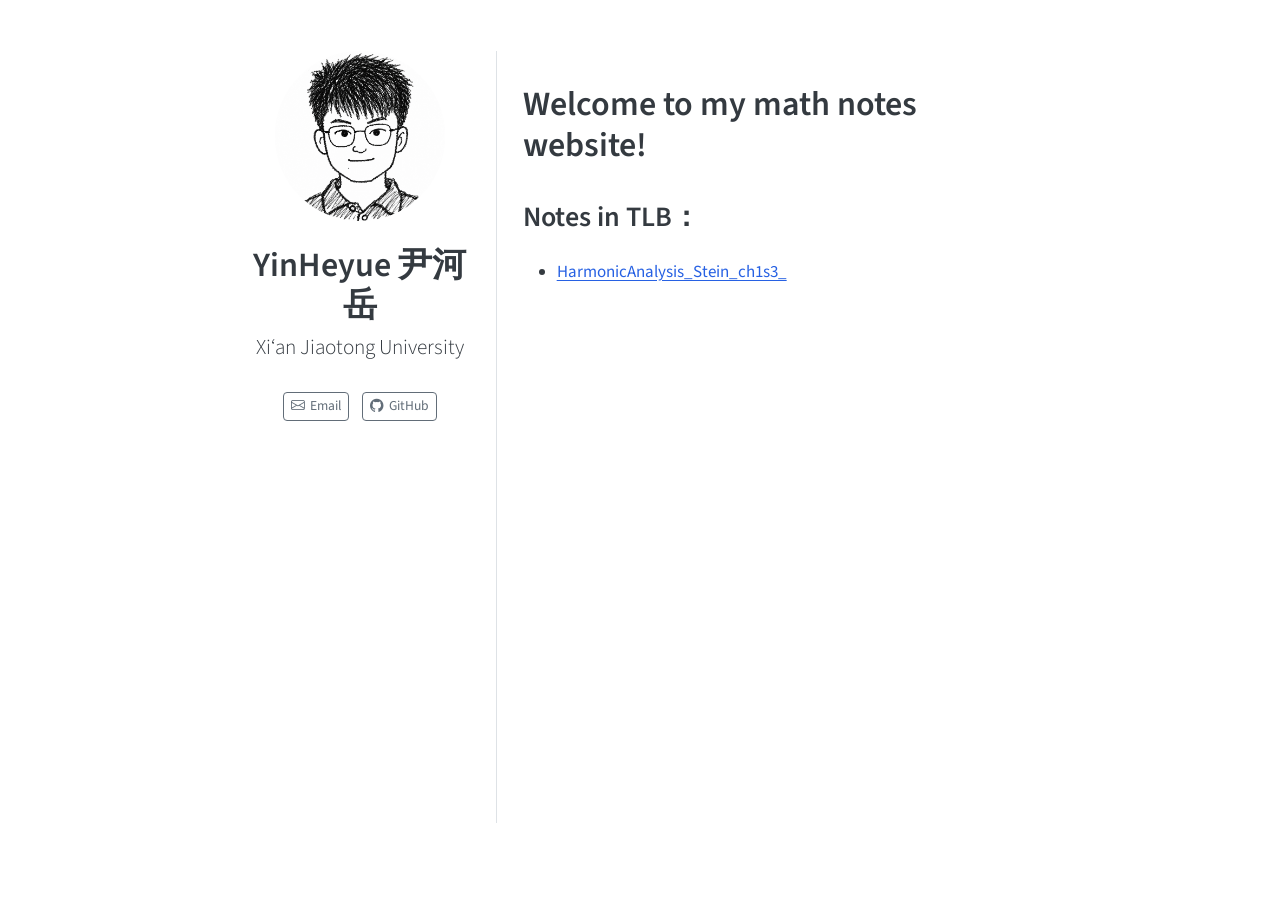
<file: index.html>
<!DOCTYPE html>
<html xmlns="http://www.w3.org/1999/xhtml" lang="en" xml:lang="en"><head>

<meta charset="utf-8">
<meta name="generator" content="quarto-1.10.19">

<meta name="viewport" content="width=device-width, initial-scale=1.0, user-scalable=yes">


<title>YinHeyue 尹河岳 – Henry‘s Math Notes</title>
<style>
/* Default styles provided by pandoc.
** See https://pandoc.org/MANUAL.html#variables-for-html for config info.
*/
span.smallcaps{font-variant: small-caps;}
div.columns{display: flex; gap: 1.5em;}
div.column{flex: auto;}
@media screen {
div.columns{gap: min(4vw, 1.5em);}
div.column{overflow-x: auto;}
}
div.hanging-indent{margin-left: 1.5em; text-indent: -1.5em;}
ul.task-list{list-style: none;}
ul.task-list li input[type="checkbox"] {
  width: 0.8em;
  margin: 0 0.8em 0.2em -1em; /* quarto-specific, see https://github.com/quarto-dev/quarto-cli/issues/4556 */ 
  vertical-align: middle;
}
</style>


<script src="site_libs/quarto-nav/quarto-nav.js"></script>
<script src="site_libs/clipboard/clipboard.min.js"></script>
<script src="site_libs/quarto-search/autocomplete.umd.js"></script>
<script src="site_libs/quarto-search/fuse.min.js"></script>
<script src="site_libs/quarto-search/quarto-search.js"></script>
<meta name="quarto:offset" content="./">
<script src="site_libs/quarto-html/quarto.js" type="module"></script>
<script src="site_libs/quarto-html/tabsets/tabsets.js" type="module"></script>
<script src="site_libs/quarto-html/popper.min.js"></script>
<script src="site_libs/quarto-html/tippy.umd.min.js"></script>
<link href="site_libs/quarto-html/tippy.css" rel="stylesheet">
<link href="site_libs/quarto-html/quarto-syntax-highlighting-bf27225e3a48a9273f3daa8f8e829971.css" rel="stylesheet" id="quarto-text-highlighting-styles">
<script src="site_libs/bootstrap/bootstrap.min.js"></script>
<link href="site_libs/bootstrap/bootstrap-icons.css" rel="stylesheet">
<link href="site_libs/bootstrap/bootstrap-445b8638c3d06994fee0907d791121c4.min.css" rel="stylesheet" append-hash="true" id="quarto-bootstrap" data-mode="light">
<script id="quarto-search-options" type="application/json">{
  "location": "sidebar",
  "copy-button": false,
  "collapse-after": 3,
  "panel-placement": "start",
  "type": "textbox",
  "limit": 50,
  "keyboard-shortcut": [
    "f",
    "/",
    "s"
  ],
  "show-item-context": false,
  "language": {
    "search-no-results-text": "No results",
    "search-matching-documents-text": "matching documents",
    "search-copy-link-title": "Copy link to search",
    "search-hide-matches-text": "Hide additional matches",
    "search-more-match-text": "more match in this document",
    "search-more-matches-text": "more matches in this document",
    "search-clear-button-title": "Clear",
    "search-text-placeholder": "",
    "search-detached-cancel-button-title": "Cancel",
    "search-submit-button-title": "Submit",
    "search-label": "Search"
  }
}</script>


<link rel="stylesheet" href="styles.css">
</head>

<body class="fullcontent quarto-light">

<div id="quarto-search-results"></div>
<!-- content -->
<div id="quarto-content" class="quarto-container page-columns page-rows-contents page-layout-article">
<!-- sidebar -->
<!-- margin-sidebar -->
    
<!-- main -->
<div class="quarto-about-trestles">
  <div class="about-entity">
    <img src="images/yhy.png" class="about-image
  round " style="height: 10em; width: 10em;">
<header id="title-block-header" class="quarto-title-block default">
<div class="quarto-title">
<h1 class="title">YinHeyue 尹河岳</h1>
<p class="subtitle lead">Xi‘an Jiaotong University</p>
</div>
<div class="quarto-title-meta">
  </div>
</header>
    <div class="about-links">
  <a href="mailto:yinheyue@stu.xjtu.com" class="about-link" rel="" target="">
    <i class="bi bi-envelope"></i>
     <span class="about-link-text">Email</span>
  </a>
  <a href="https://github.com/Cosecant-yhy" class="about-link" rel="" target="">
    <i class="bi bi-github"></i>
     <span class="about-link-text">GitHub</span>
  </a>
</div>
  </div>
  <div class="about-contents"><main class="content" id="quarto-document-content">
<section id="welcome-to-my-math-notes-website" class="level1">
<h1>Welcome to my math notes website!</h1>
<section id="notes-in-tlb" class="level2">
<h2 data-anchor-id="notes-in-tlb">Notes in TLB：</h2>
<ul>
<li><a href="./notes/HarmonicAnalysis_Stein_ch1s3/HarmonicAnalysis_Stein_ch1s3.html">HarmonicAnalysis_Stein_ch1s3_</a></li>
</ul>
<!-- - [分析学笔记（PDF）](pdf/Small perturbation solutions for elliptic equations -- Savin, Ovidiu.pdf) -->


</section>
</section>
</main></div>
</div>
 <!-- /main -->
<script id="quarto-html-after-body" type="application/javascript">
  window.document.addEventListener("DOMContentLoaded", function (event) {
    const isCodeAnnotation = (el) => {
      for (const clz of el.classList) {
        if (clz.startsWith('code-annotation-')) {                     
          return true;
        }
      }
      return false;
    }
    const onCopySuccess = function(e) {
      // button target
      const button = e.trigger;
      // don't keep focus
      button.blur();
      // flash "checked"
      button.classList.add('code-copy-button-checked');
      var currentTitle = button.getAttribute("title");
      button.setAttribute("title", "Copied!");
      let tooltip;
      if (window.bootstrap) {
        button.setAttribute("data-bs-toggle", "tooltip");
        button.setAttribute("data-bs-placement", "left");
        button.setAttribute("data-bs-title", "Copied!");
        tooltip = new bootstrap.Tooltip(button, 
          { trigger: "manual", 
            customClass: "code-copy-button-tooltip",
            offset: [0, -8]});
        tooltip.show();    
      }
      setTimeout(function() {
        if (tooltip) {
          tooltip.hide();
          button.removeAttribute("data-bs-title");
          button.removeAttribute("data-bs-toggle");
          button.removeAttribute("data-bs-placement");
        }
        button.setAttribute("title", currentTitle);
        button.classList.remove('code-copy-button-checked');
      }, 1000);
      // clear code selection
      e.clearSelection();
    }
    const getTextToCopy = function(trigger) {
      const outerScaffold = trigger.parentElement.cloneNode(true);
      const codeEl = outerScaffold.querySelector('code');
      for (const childEl of codeEl.children) {
        if (isCodeAnnotation(childEl)) {
          childEl.remove();
        }
      }
      return codeEl.innerText;
    }
    const clipboard = new window.ClipboardJS('.code-copy-button:not([data-in-quarto-modal])', {
      text: getTextToCopy
    });
    clipboard.on('success', onCopySuccess);
    if (window.document.getElementById('quarto-embedded-source-code-modal')) {
      const clipboardModal = new window.ClipboardJS('.code-copy-button[data-in-quarto-modal]', {
        text: getTextToCopy,
        container: window.document.getElementById('quarto-embedded-source-code-modal')
      });
      clipboardModal.on('success', onCopySuccess);
    }
      var localhostRegex = new RegExp(/^(?:http|https):\/\/localhost\:?[0-9]*\//);
      var mailtoRegex = new RegExp(/^mailto:/);
        var filterRegex = new RegExp('/' + window.location.host + '/');
      var isInternal = (href) => {
          return filterRegex.test(href) || localhostRegex.test(href) || mailtoRegex.test(href);
      }
      // Inspect non-navigation links and adorn them if external
     var links = window.document.querySelectorAll('a[href]:not(.nav-link):not(.navbar-brand):not(.toc-action):not(.sidebar-link):not(.sidebar-item-toggle):not(.pagination-link):not(.no-external):not([aria-hidden]):not(.dropdown-item):not(.quarto-navigation-tool):not(.about-link)');
      for (var i=0; i<links.length; i++) {
        const link = links[i];
        if (!isInternal(link.href)) {
          // undo the damage that might have been done by quarto-nav.js in the case of
          // links that we want to consider external
          if (link.dataset.originalHref !== undefined) {
            link.href = link.dataset.originalHref;
          }
        }
      }
    function tippyHover(el, contentFn, onTriggerFn, onUntriggerFn) {
      const config = {
        allowHTML: true,
        maxWidth: 500,
        delay: 100,
        arrow: false,
        appendTo: function(el) {
            return el.parentElement;
        },
        interactive: true,
        interactiveBorder: 10,
        theme: 'quarto',
        placement: 'bottom-start',
      };
      if (contentFn) {
        config.content = contentFn;
      }
      if (onTriggerFn) {
        config.onTrigger = onTriggerFn;
      }
      if (onUntriggerFn) {
        config.onUntrigger = onUntriggerFn;
      }
      window.tippy(el, config); 
    }
    const noterefs = window.document.querySelectorAll('a[role="doc-noteref"]');
    for (var i=0; i<noterefs.length; i++) {
      const ref = noterefs[i];
      tippyHover(ref, function() {
        // use id or data attribute instead here
        let href = ref.getAttribute('data-footnote-href') || ref.getAttribute('href');
        try { href = new URL(href).hash; } catch {}
        const id = href.replace(/^#\/?/, "");
        const note = window.document.getElementById(id);
        if (note) {
          return note.innerHTML;
        } else {
          return "";
        }
      });
    }
    const xrefs = window.document.querySelectorAll('a.quarto-xref');
    const processXRef = (id, note) => {
      // Strip column container classes
      const stripColumnClz = (el) => {
        el.classList.remove("page-full", "page-columns");
        if (el.children) {
          for (const child of el.children) {
            stripColumnClz(child);
          }
        }
      }
      stripColumnClz(note)
      if (id === null || id.startsWith('sec-')) {
        // Special case sections, only their first couple elements
        const container = document.createElement("div");
        if (note.children && note.children.length > 2) {
          container.appendChild(note.children[0].cloneNode(true));
          for (let i = 1; i < note.children.length; i++) {
            const child = note.children[i];
            if (child.tagName === "P" && child.innerText === "") {
              continue;
            } else {
              container.appendChild(child.cloneNode(true));
              break;
            }
          }
          if (window.Quarto?.typesetMath) {
            window.Quarto.typesetMath(container);
          }
          return container.innerHTML
        } else {
          if (window.Quarto?.typesetMath) {
            window.Quarto.typesetMath(note);
          }
          return note.innerHTML;
        }
      } else {
        // Remove any anchor links if they are present
        const anchorLink = note.querySelector('a.anchorjs-link');
        if (anchorLink) {
          anchorLink.remove();
        }
        if (window.Quarto?.typesetMath) {
          window.Quarto.typesetMath(note);
        }
        if (note.classList.contains("callout")) {
          return note.outerHTML;
        } else {
          return note.innerHTML;
        }
      }
    }
    for (var i=0; i<xrefs.length; i++) {
      const xref = xrefs[i];
      tippyHover(xref, undefined, function(instance) {
        instance.disable();
        let url = xref.getAttribute('href');
        let hash = undefined; 
        if (url.startsWith('#')) {
          hash = url;
        } else {
          try { hash = new URL(url).hash; } catch {}
        }
        if (hash) {
          const id = hash.replace(/^#\/?/, "");
          const note = window.document.getElementById(id);
          if (note !== null) {
            try {
              const html = processXRef(id, note.cloneNode(true));
              instance.setContent(html);
            } finally {
              instance.enable();
              instance.show();
            }
          } else {
            // See if we can fetch this
            fetch(url.split('#')[0])
            .then(res => res.text())
            .then(html => {
              const parser = new DOMParser();
              const htmlDoc = parser.parseFromString(html, "text/html");
              const note = htmlDoc.getElementById(id);
              if (note !== null) {
                const html = processXRef(id, note);
                instance.setContent(html);
              } 
            }).finally(() => {
              instance.enable();
              instance.show();
            });
          }
        } else {
          // See if we can fetch a full url (with no hash to target)
          // This is a special case and we should probably do some content thinning / targeting
          fetch(url)
          .then(res => res.text())
          .then(html => {
            const parser = new DOMParser();
            const htmlDoc = parser.parseFromString(html, "text/html");
            const note = htmlDoc.querySelector('main.content');
            if (note !== null) {
              // This should only happen for chapter cross references
              // (since there is no id in the URL)
              // remove the first header
              if (note.children.length > 0 && note.children[0].tagName === "HEADER") {
                note.children[0].remove();
              }
              const html = processXRef(null, note);
              instance.setContent(html);
            } 
          }).finally(() => {
            instance.enable();
            instance.show();
          });
        }
      }, function(instance) {
      });
    }
        let selectedAnnoteEl;
        const selectorForAnnotation = ( cell, annotation) => {
          let cellAttr = 'data-code-cell="' + cell + '"';
          let lineAttr = 'data-code-annotation="' +  annotation + '"';
          const selector = 'span[' + cellAttr + '][' + lineAttr + ']';
          return selector;
        }
        const selectCodeLines = (annoteEl) => {
          const doc = window.document;
          const targetCell = annoteEl.getAttribute("data-target-cell");
          const targetAnnotation = annoteEl.getAttribute("data-target-annotation");
          const annoteSpan = window.document.querySelector(selectorForAnnotation(targetCell, targetAnnotation));
          const lines = annoteSpan.getAttribute("data-code-lines").split(",");
          const lineIds = lines.map((line) => {
            return targetCell + "-" + line;
          })
          let top = null;
          let height = null;
          let parent = null;
          if (lineIds.length > 0) {
              //compute the position of the single el (top and bottom and make a div)
              const el = window.document.getElementById(lineIds[0]);
              top = el.offsetTop;
              height = el.offsetHeight;
              parent = el.parentElement.parentElement;
            if (lineIds.length > 1) {
              const lastEl = window.document.getElementById(lineIds[lineIds.length - 1]);
              const bottom = lastEl.offsetTop + lastEl.offsetHeight;
              height = bottom - top;
            }
            if (top !== null && height !== null && parent !== null) {
              // cook up a div (if necessary) and position it 
              let div = window.document.getElementById("code-annotation-line-highlight");
              if (div === null) {
                div = window.document.createElement("div");
                div.setAttribute("id", "code-annotation-line-highlight");
                div.style.position = 'absolute';
                parent.appendChild(div);
              }
              div.style.top = top - 2 + "px";
              div.style.height = height + 4 + "px";
              div.style.left = 0;
              let gutterDiv = window.document.getElementById("code-annotation-line-highlight-gutter");
              if (gutterDiv === null) {
                gutterDiv = window.document.createElement("div");
                gutterDiv.setAttribute("id", "code-annotation-line-highlight-gutter");
                gutterDiv.style.position = 'absolute';
                const codeCell = window.document.getElementById(targetCell);
                const gutter = codeCell.querySelector('.code-annotation-gutter');
                gutter.appendChild(gutterDiv);
              }
              gutterDiv.style.top = top - 2 + "px";
              gutterDiv.style.height = height + 4 + "px";
            }
            selectedAnnoteEl = annoteEl;
          }
        };
        const unselectCodeLines = () => {
          const elementsIds = ["code-annotation-line-highlight", "code-annotation-line-highlight-gutter"];
          elementsIds.forEach((elId) => {
            const div = window.document.getElementById(elId);
            if (div) {
              div.remove();
            }
          });
          selectedAnnoteEl = undefined;
        };
          // Handle positioning of the toggle
      window.addEventListener(
        "resize",
        throttle(() => {
          elRect = undefined;
          if (selectedAnnoteEl) {
            selectCodeLines(selectedAnnoteEl);
          }
        }, 10)
      );
      function throttle(fn, ms) {
      let throttle = false;
      let timer;
        return (...args) => {
          if(!throttle) { // first call gets through
              fn.apply(this, args);
              throttle = true;
          } else { // all the others get throttled
              if(timer) clearTimeout(timer); // cancel #2
              timer = setTimeout(() => {
                fn.apply(this, args);
                timer = throttle = false;
              }, ms);
          }
        };
      }
        // Attach click handler to the DT
        const annoteDls = window.document.querySelectorAll('dt[data-target-cell]');
        for (const annoteDlNode of annoteDls) {
          annoteDlNode.addEventListener('click', (event) => {
            const clickedEl = event.target;
            if (clickedEl !== selectedAnnoteEl) {
              unselectCodeLines();
              const activeEl = window.document.querySelector('dt[data-target-cell].code-annotation-active');
              if (activeEl) {
                activeEl.classList.remove('code-annotation-active');
              }
              selectCodeLines(clickedEl);
              clickedEl.classList.add('code-annotation-active');
            } else {
              // Unselect the line
              unselectCodeLines();
              clickedEl.classList.remove('code-annotation-active');
            }
          });
        }
    const findCites = (el) => {
      const parentEl = el.parentElement;
      if (parentEl) {
        const cites = parentEl.dataset.cites;
        if (cites) {
          return {
            el,
            cites: cites.split(' ')
          };
        } else {
          return findCites(el.parentElement)
        }
      } else {
        return undefined;
      }
    };
    var bibliorefs = window.document.querySelectorAll('a[role="doc-biblioref"]');
    for (var i=0; i<bibliorefs.length; i++) {
      const ref = bibliorefs[i];
      const citeInfo = findCites(ref);
      if (citeInfo) {
        tippyHover(citeInfo.el, function() {
          var popup = window.document.createElement('div');
          citeInfo.cites.forEach(function(cite) {
            var citeDiv = window.document.createElement('div');
            citeDiv.classList.add('hanging-indent');
            citeDiv.classList.add('csl-entry');
            var biblioDiv = window.document.getElementById('ref-' + cite);
            if (biblioDiv) {
              citeDiv.innerHTML = biblioDiv.innerHTML;
            }
            popup.appendChild(citeDiv);
          });
          return popup.innerHTML;
        });
      }
    }
  });
  </script>
</div> <!-- /content -->




</body></html>
</file>
<file: site_libs/quarto-html/tippy.css>
.tippy-box[data-animation=fade][data-state=hidden]{opacity:0}[data-tippy-root]{max-width:calc(100vw - 10px)}.tippy-box{position:relative;background-color:#333;color:#fff;border-radius:4px;font-size:14px;line-height:1.4;white-space:normal;outline:0;transition-property:transform,visibility,opacity}.tippy-box[data-placement^=top]>.tippy-arrow{bottom:0}.tippy-box[data-placement^=top]>.tippy-arrow:before{bottom:-7px;left:0;border-width:8px 8px 0;border-top-color:initial;transform-origin:center top}.tippy-box[data-placement^=bottom]>.tippy-arrow{top:0}.tippy-box[data-placement^=bottom]>.tippy-arrow:before{top:-7px;left:0;border-width:0 8px 8px;border-bottom-color:initial;transform-origin:center bottom}.tippy-box[data-placement^=left]>.tippy-arrow{right:0}.tippy-box[data-placement^=left]>.tippy-arrow:before{border-width:8px 0 8px 8px;border-left-color:initial;right:-7px;transform-origin:center left}.tippy-box[data-placement^=right]>.tippy-arrow{left:0}.tippy-box[data-placement^=right]>.tippy-arrow:before{left:-7px;border-width:8px 8px 8px 0;border-right-color:initial;transform-origin:center right}.tippy-box[data-inertia][data-state=visible]{transition-timing-function:cubic-bezier(.54,1.5,.38,1.11)}.tippy-arrow{width:16px;height:16px;color:#333}.tippy-arrow:before{content:"";position:absolute;border-color:transparent;border-style:solid}.tippy-content{position:relative;padding:5px 9px;z-index:1}
</file>
<file: site_libs/quarto-html/quarto-syntax-highlighting-bf27225e3a48a9273f3daa8f8e829971.css>
/* quarto syntax highlight colors */
:root {
  --quarto-hl-ot-color: #003B4F;
  --quarto-hl-at-color: #657422;
  --quarto-hl-ss-color: #20794D;
  --quarto-hl-an-color: #5E5E5E;
  --quarto-hl-fu-color: #4758AB;
  --quarto-hl-st-color: #20794D;
  --quarto-hl-cf-color: #003B4F;
  --quarto-hl-op-color: #5E5E5E;
  --quarto-hl-er-color: #AD0000;
  --quarto-hl-bn-color: #AD0000;
  --quarto-hl-al-color: #AD0000;
  --quarto-hl-va-color: #111111;
  --quarto-hl-bu-color: inherit;
  --quarto-hl-ex-color: inherit;
  --quarto-hl-pp-color: #AD0000;
  --quarto-hl-in-color: #5E5E5E;
  --quarto-hl-vs-color: #20794D;
  --quarto-hl-wa-color: #5E5E5E;
  --quarto-hl-do-color: #5E5E5E;
  --quarto-hl-im-color: #00769E;
  --quarto-hl-ch-color: #20794D;
  --quarto-hl-dt-color: #AD0000;
  --quarto-hl-fl-color: #AD0000;
  --quarto-hl-co-color: #5E5E5E;
  --quarto-hl-cv-color: #5E5E5E;
  --quarto-hl-cn-color: #8f5902;
  --quarto-hl-sc-color: #5E5E5E;
  --quarto-hl-dv-color: #AD0000;
  --quarto-hl-kw-color: #003B4F;
}

/* other quarto variables */
:root {
  --quarto-font-monospace: SFMono-Regular, Menlo, Monaco, Consolas, "Liberation Mono", "Courier New", monospace;
}

/* syntax highlight based on Pandoc's rules */
pre > code.sourceCode > span {
  color: #003B4F;
}

code.sourceCode > span {
  color: #003B4F;
}

div.sourceCode,
div.sourceCode pre.sourceCode {
  color: #003B4F;
}

/* Normal */
code span {
  color: #003B4F;
}

/* Alert */
code span.al {
  color: #AD0000;
  font-style: inherit;
}

/* Annotation */
code span.an {
  color: #5E5E5E;
  font-style: inherit;
}

/* Attribute */
code span.at {
  color: #657422;
  font-style: inherit;
}

/* BaseN */
code span.bn {
  color: #AD0000;
  font-style: inherit;
}

/* BuiltIn */
code span.bu {
  font-style: inherit;
}

/* ControlFlow */
code span.cf {
  color: #003B4F;
  font-weight: bold;
  font-style: inherit;
}

/* Char */
code span.ch {
  color: #20794D;
  font-style: inherit;
}

/* Constant */
code span.cn {
  color: #8f5902;
  font-style: inherit;
}

/* Comment */
code span.co {
  color: #5E5E5E;
  font-style: inherit;
}

/* CommentVar */
code span.cv {
  color: #5E5E5E;
  font-style: italic;
}

/* Documentation */
code span.do {
  color: #5E5E5E;
  font-style: italic;
}

/* DataType */
code span.dt {
  color: #AD0000;
  font-style: inherit;
}

/* DecVal */
code span.dv {
  color: #AD0000;
  font-style: inherit;
}

/* Error */
code span.er {
  color: #AD0000;
  font-style: inherit;
}

/* Extension */
code span.ex {
  font-style: inherit;
}

/* Float */
code span.fl {
  color: #AD0000;
  font-style: inherit;
}

/* Function */
code span.fu {
  color: #4758AB;
  font-style: inherit;
}

/* Import */
code span.im {
  color: #00769E;
  font-style: inherit;
}

/* Information */
code span.in {
  color: #5E5E5E;
  font-style: inherit;
}

/* Keyword */
code span.kw {
  color: #003B4F;
  font-weight: bold;
  font-style: inherit;
}

/* Operator */
code span.op {
  color: #5E5E5E;
  font-style: inherit;
}

/* Other */
code span.ot {
  color: #003B4F;
  font-style: inherit;
}

/* Preprocessor */
code span.pp {
  color: #AD0000;
  font-style: inherit;
}

/* SpecialChar */
code span.sc {
  color: #5E5E5E;
  font-style: inherit;
}

/* SpecialString */
code span.ss {
  color: #20794D;
  font-style: inherit;
}

/* String */
code span.st {
  color: #20794D;
  font-style: inherit;
}

/* Variable */
code span.va {
  color: #111111;
  font-style: inherit;
}

/* VerbatimString */
code span.vs {
  color: #20794D;
  font-style: inherit;
}

/* Warning */
code span.wa {
  color: #5E5E5E;
  font-style: italic;
}

.prevent-inlining {
  content: "</";
}

/*# sourceMappingURL=8be38f48d34c45af72792cbd699585e7.css.map */
</file>
<file: styles.css>
@media (min-width: 992px) {
  div.quarto-about-trestles .about-entity {
    flex: 0 0 32%;
    min-width: 0;
  }

  div.quarto-about-trestles .about-contents {
    flex: 1;
    min-width: 0;
  }
}
</file>
